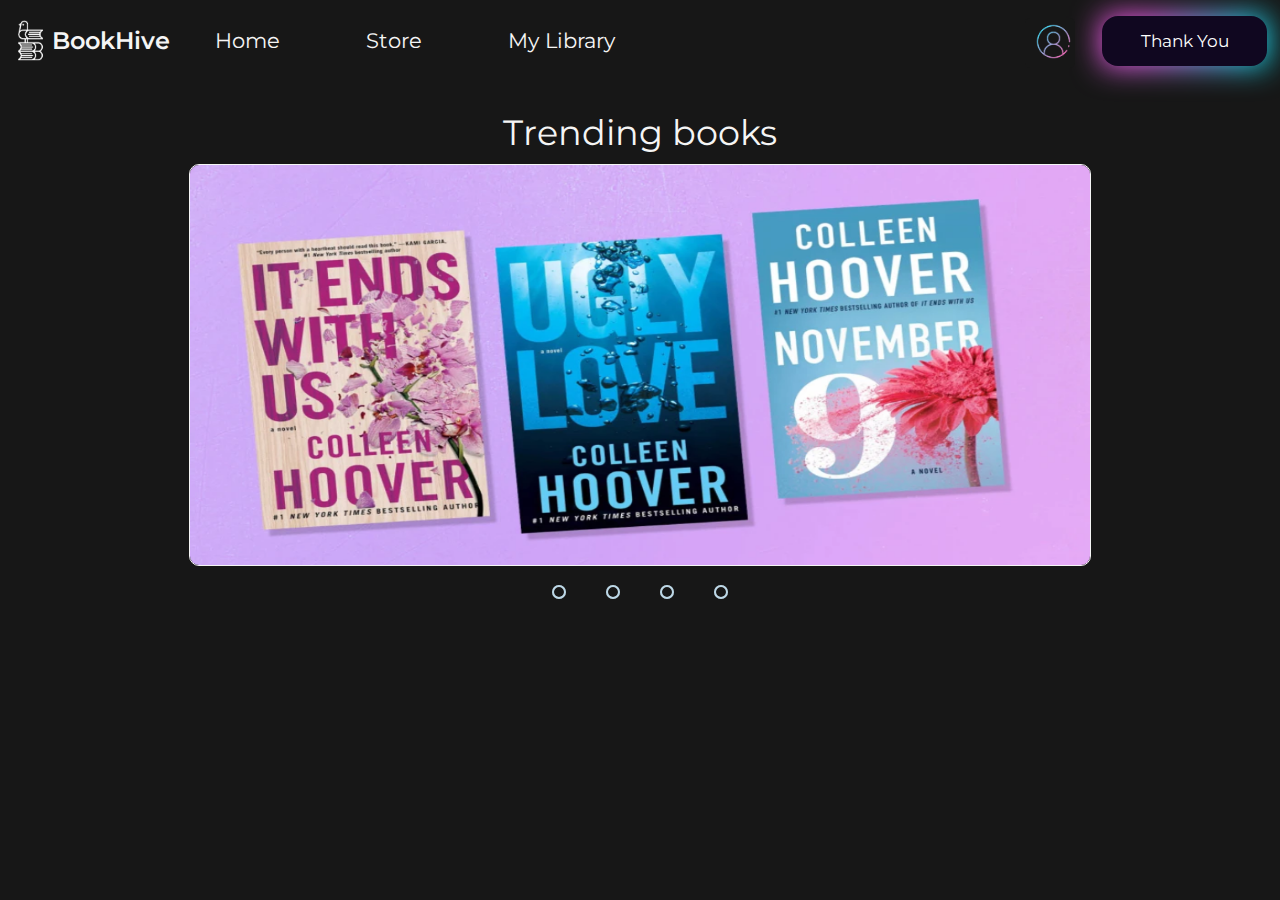
<file: newPage.html>
<!DOCTYPE html>
<html lang="en-US">
    <head>
        <title>Library</title>
        <meta charset="UTF-8">
        <meta name="viewport" content="width=device-width, initial-scale=1.0">
        <link rel="stylesheet" href="/styles/forall.css" type="text/css" />
        <link rel="stylesheet" href="/styles/navbar.css" />
        <link rel="stylesheet" href="/styles/navButton.css" />
        <link rel="stylesheet" href="/styles/newPage.css" />
        <link rel="stylesheet" href="/styles/slider.css" />
        <link rel="stylesheet" href="/styles/store.css" />
        <link rel="stylesheet" href="/styles/scroll-top.css" />
        <script src="https://kit.fontawsome.com/a076d05399.js"></script>
    </head>
    <body>
        <div id="navbar-container">   
        </div>
        <script>
            // Fetch the navbar content from the navbar.html file
            fetch('navbar.html')
                .then(response => response.text())
                .then(navbarContent => {
                // Insert the navbar content into the container
                    document.getElementById('navbar-container').innerHTML = navbarContent;
                })
            .catch(error => console.error('Error loading navbar:', error));
        </script>
          <button onclick="topFunction()" id="scrollBtn">
            <span class="Container">
              <svg width="512" height="512" viewBox="0 0 24 24" xmlns="http://www.w3.org/2000/svg">
                <path fill="#000000" d="M13 20h-2V8l-5.5 5.5l-1.42-1.42L12 4.16l7.92 7.92l-1.42 1.42L13 8v12Z"/>
            </svg>
          </button>
          
        <!-- Trending start -->
        <div class="trend-div">
            <span class="trend">Trending books</span>
        </div>
        <!-- Trending end -->
        <!-- Slider Start -->
        <div class="temp-slide" >
            <div class="slider">
                <div class="slides">
                <!-- Radio buttons start -->
                <input type="radio" name="radio-btn" id="radio1">
                <input type="radio" name="radio-btn" id="radio2">
                <input type="radio" name="radio-btn" id="radio3">
                <input type="radio" name="radio-btn" id="radio4">
                <!-- Radio buttons end -->
            
                    <!-- slide images starts -->
                    <div class="slide first">
                        <img src="/images/Books Poster/1b.png" alt="">
                    </div>
            
                    <div class="slide">
                        <img src="/images/Books Poster/2b.png" alt="">
                    </div>
            
                    <div class="slide">
                        <img src="/images/Books Poster/3b.png" alt="">
                    </div>
            
                    <div class="slide">
                        <img src="/images/Books Poster/5b.png" alt="">
                    </div>
                    <!-- slide images end -->
            
                <!-- automatic navigation start -->
                <div class="navigation-auto">
                    <div class="auto-btn1"></div>
                    <div class="auto-btn2"></div>
                    <div class="auto-btn3"></div>
                    <div class="auto-btn4"></div>
                </div>
                <!-- automatic navigation end -->
            
                <!-- manual navigation start -->
                <div class="navigation-manual">
                    <label for="radio1" class="manual-btn"></label>
                    <label for="radio2" class="manual-btn"></label>
                    <label for="radio3" class="manual-btn"></label>
                    <label for="radio4" class="manual-btn"></label>
                </div>
                <!-- manual navigation end -->
                </div>
            </div>
        </div>
        <!-- Slider End -->
            <script type="text/javascript">
                var counter = 1;
                setInterval(function () {
                    document.getElementById('radio' + counter).checked = true;
                    counter++;
                    if (counter > 4) {
                        counter = 1;
                    }
                }, 5000);
            </script>

    </body>
    <script src="/scripts/top-button.js"></script>
    <script>
        setTimeout(function() {
          // Your code to be executed after 3 seconds
            document.querySelector('.search-container').style.display = 'none';
        },100);
    </script>
</html>
</file>
<file: styles/forall.css>
@import url('https://fonts.googleapis.com/css2?family=Montserrat:ital,wght@0,100;0,200;0,300;0,400;0,500;0,600;0,700;0,800;0,900;1,100;1,200;1,300;1,400;1,500;1,600;1,700;1,800;1,900&display=swap');
*{
    font-family: 'Montserrat', sans-serif;
    color : whitesmoke;
}

::-webkit-scrollbar {
  width: 7.5px;
}

/* Track */
::-webkit-scrollbar-track {
  background: #222222; 
}

/* Handle */
::-webkit-scrollbar-thumb {
  background: #555454; 
}

/* Handle on hover */
::-webkit-scrollbar-thumb:hover {
  background: #777777; 
}

a{
    cursor: pointer;

    
}

body{
    margin: 0;
    background-color: rgb(23,23,23);
}

header{
    padding: 10px;
}
</file>
<file: styles/navbar.css>
.navbar-div {
  /* background-color: white; */
  display: flex;
  justify-content: space-between;
}

.logo-link-div{
  display: flex;
}

.navbar-div .nav-links{
  display: flex;
  align-items: center;
  justify-content: space-between;
  width: 400px;
}

.search-container {
  display: flex;
  justify-content: center;
  align-items: center;
  height: 35px;
  margin-left: 30px;
  margin-top: 13px;
}

.input {
  max-width: 375px;
  width: 800px;
  height: 65%;
  outline: none;
  font-size: 14px;
  font-weight: 70px;
  background-color: #86869b83;
  caret-color: whitesmoke;
  color: whitesmoke;
  padding: 7px 10px;
  border: 2px solid transparent;
  border-top-left-radius: 15px;
  border-bottom-left-radius: 15px;
  margin-right: 1px;
  transition: all .2s ease;
}

.input:hover {
  border: 2px solid rgba(255, 255, 255, 0.16);
}

.input:focus {
  border: 2px solid #a970ff;
  background-color: #0e0e10;
}

.search__btn {
  border: none;
  cursor: pointer;
  background-color: rgba(87, 87, 96, 0.565);
  border-top-right-radius: 15px;
  border-bottom-right-radius: 15px;
  height: 39px;
  width: 45px;
  display: flex;
  justify-content: center;
  align-items: center;
}

.search__btn:hover {
  background-color: rgba(54, 54, 56, 1);
}

.thank-div{
  display: flex;
  width : 100%;
  justify-content: flex-end;
  align-items: center;
}
.logo-div{
  margin: 5px;
  display: flex;
  align-items: center;
}

.logo-div a{
  font-size: 24px;
  margin-left: 7px;
  font-weight: 600;
  color: whitesmoke;
  cursor: default;
}

.logo-div img{
  background-blend-mode: multiply;
  width: 30px;
  
}

li{
  list-style: none;
}   

.logo-div a {
  text-decoration : none;
  cursor : pointer;
}

.login-div {
  display : flex;
  justify-content: center;
  align-items: center;
}

.login-div .login-btn {
  color : white;
  background-color: black;
  border-radius: 15px;
  border : none;
  padding : 10px;
}

.login-div{
  display: flex;
  width: 35px;
  height: 35px;
  justify-content: center;
  align-items: center;
}
.login-div img{
  width: 45px;
  height: 45px;
  align-self: center;
}

.log-btn{
  width: 50px;
  height: 50px;
  border: none;
  margin-top: 30px;
  margin-left: 15px;
  border-radius: 5px;
  background-color: rgb(23, 23, 23);
  object-fit: cover;
  cursor: pointer;
}

.thnk-log-div{
  margin-left: 10px;
  width: 245px;
  display: flex;
  justify-content: space-around;
}
</file>
<file: styles/navButton.css>
.thank-div button {
    width: 165px;
    height: 50px;
    cursor: pointer;
    color: #fff;
    font-size: 17px;
    border-radius: 1rem;
    border: none;
    position: relative;
    background: #100720;
    transition: 0.1s;
    margin-right : 3px;
  }
  
  .thank-div button::after {
    content: '';
    width: 100%;
    height: 100%;
    background-image: radial-gradient( circle farthest-corner at 10% 20%,  rgba(255,94,247,1) 17.8%, rgba(2,245,255,1) 100.2% );
    filter: blur(15px);
    z-index: -1;
    position: absolute;
    left: 0;
    top: 0;
  }
  
  .thank-div button:hover {
    transform: scale(0.9) rotate(3deg);
    background: radial-gradient( circle farthest-corner at 10% 20%, rgba(255,94,247,1) 17.8%, rgba(2,245,255,1) 100.2% );
    transition: 0.5s;
  }

  .nav-links a {
    text-decoration: none;
    color: whitesmoke;
    font-size: 1.3rem;
    border : none;
    background : none;
  }

  .nav-links a::before{
    margin-left : auto;
  }

  .nav-links a::before, .nav-links a::after {
    content : '';
    width : 0%;
    height : 2px;
    background : blueviolet;
    display : block;
    transition : 0.5s;
  }

  .nav-links a:hover::after, .nav-links a:hover::before {
    width : 50%;
  }
</file>
<file: styles/newPage.css>
.trend{
  margin-top: 30px;
  color: whitesmoke;
  display: flex;
  justify-content: center;
  font-size: 35px;
}

hr{
  margin-top: 75px;
}

p.lock-store {
  display : flex;
  justify-content: center;
  font-size : 32px;
  margin-top : 50px;
}

.lock-store .auth-link {
  text-decoration: none;
  font-weight: 600;
}
</file>
<file: styles/slider.css>
.temp-slide{
  margin-top: 10px;
  display: flex;
  justify-content: center;
  background: none;
}

.slider{ 
  /* margin-top:130px; */
  /* margin-left: -15%; */
  width: 900px;
  height: 400px;
  border-radius: 10px;
  background-color: rgb(23,23,23);
  overflow: hidden;
  border: 1.7px solid whitesmoke;
}

.slides{
  width: 500%;
  height: 400px;
  display: flex; 
}

.slides input{
  display: none;
}

.slide{
  width: 20%;
  transition: 2s;
}

/* .first img{
  width: 1500px;
  height: 600px;
} */

.slide img{
  width: 900px;
  height: 400px;
  /* height: 450px; */
  /* object-fit: contain; */
}

/* css for manual slide navigation */

.navigation-manual{
  position: absolute;
  width: 900px;
  margin-top: 420px;
  display: flex;
  justify-content: center;
  background: none;
}

.manual-btn{
  border: 2px solid rgba(60, 141, 185, 0.347);
  padding: 5px;
  border-radius: 10px;
  cursor: pointer;
  transition: 1s;
  background: none;
}

.manual-btn:not(:last-child){
  margin-right: 40px ;
}

.manual-btn:hover{
  background: white;
}

#radio1:checked ~.first{
  margin-left: 0px;
}

#radio2:checked ~.first{
  margin-left: -20%;
}

#radio3:checked ~.first{
  margin-left: -40%;
}

#radio4:checked ~.first{
  margin-left: -60%;
}

/* css for automatic navigation */

.navigation-auto{
  position: absolute;
  background: none;
  display: flex;
  width: 900px;
  justify-content: center;
  margin-top: 420px;
}

.navigation-auto div{
  border: 2px solid white;
  padding: 5px;
  border-radius: 10px;
  transition: 1s;
}

.navigation-auto div:not(:last-child){
  margin-right: 40px;
}

#radio1:checked ~ .navigation-auto .auto-btn1{
  background: whitesmoke;
}

#radio2:checked ~ .navigation-auto .auto-btn2{
  background: whitesmoke;
}

#radio3:checked ~ .navigation-auto .auto-btn3{
  background: whitesmoke;
}

#radio4:checked ~ .navigation-auto .auto-btn4{
  background: whitesmoke;
}
</file>
<file: styles/store.css>
.grid-container {
    display: grid;
    grid-template-columns: repeat(auto-fit, minmax(200px, 1fr));
    gap: 5px;
    padding: 20px;
  }

  .grid-item {
    /* border: 1px solid #ccc; */
    text-align: center;
    padding: 0px;
    justify-self: center;
  }

  .grid-item img {
    max-width: 100%;
    width: 131px;
    height: 200px;
  }

  body {
    background: rgb(23, 23, 23);
  }

  .Btn-div {
    display: flex;
    width: 131px;
    height: 50px;
    justify-content: space-around;
    margin-bottom: 15px;
    /* border: 1px solid white ; */
    padding-bottom: 5px;
    padding-top: 5px;
    /* background-color: rgba(185, 191, 196, 0.512); */
  }

  .Btn {
    width: 35px;
    height: 25px;
    display: flex;
    align-items: center;
    justify-content: center;
    border: none;
    background-color: transparent;
    /* position: relative; */
    overflow: hidden;
    border-radius: 7px;
    cursor: pointer;
    transition: all .3s;
    margin-top: 2px;
  }

  .svgContainer {
    width: 100%;
    height: 100%;
    display: flex;
    align-items: center;
    justify-content: center;
    background-color: transparent;
    backdrop-filter: blur(4px);
    letter-spacing: 0.8px;
    border-radius: 6px;
    transition: all .3s;
    border: 1px solid rgba(234, 219, 219, 0.466);
  }

  .Container{
    width: 100%;
    height: 100%;
    display: flex;
    align-items: center;
    justify-content: center;
    background-color: transparent;
    /* backdrop-filter: blur(4px); */
    letter-spacing: 0.8px;
    border-radius: 6px;
    transition: all .3s;
    border: none;
  }

  .BG {
    position: absolute;
    content: "";
    width: 25px;
    height: 25px;
    background: whitesmoke;
    z-index: -1;
    border-radius: 5px;
    pointer-events: none;
    transition: all .3s;
  }

  .Btn:hover .BG {
    transform: rotate(35deg);
    transform-origin: bottom;
  }

  .Btn:hover .svgContainer {
    background-color: rgba(217, 207, 207, 0.466);
  }

  .Btn .tooltip {
    position: absolute;
    background-color: rgba(158, 150, 150, 0.388);
    color: white;
    padding: 4px 8px 4px 8px;
    border: 1px solid rgba(234, 219, 219, 0.466);
    border-radius: 2px;
    font-size: 12px;
    bottom: -30px;
    opacity: 0;
  }

  .Btn:hover .tooltip {
    opacity: 1;
  }

  .result-not-found {
    display : flex;
    justify-content: center;
  }
  .result-not-found a {
    font-weight : bold;
    text-transform: uppercase;
    text-decoration: none;
  }

  .all-books {
    display : flex;
    justify-content: center;
    font-size : 28px;
    font-weight: 600;
  }
</file>
<file: styles/scroll-top.css>
#scrollBtn {
  display : none;
  position : fixed;
  bottom : 20px;
  right : 10px;
  z-index : 99;
  border : none;
  outline : whitesmoke;
  background-color: whitesmoke;
  cursor : pointer;
  width: 35px;
  height: 35px;
  border-radius: 50%;
}
</file>
